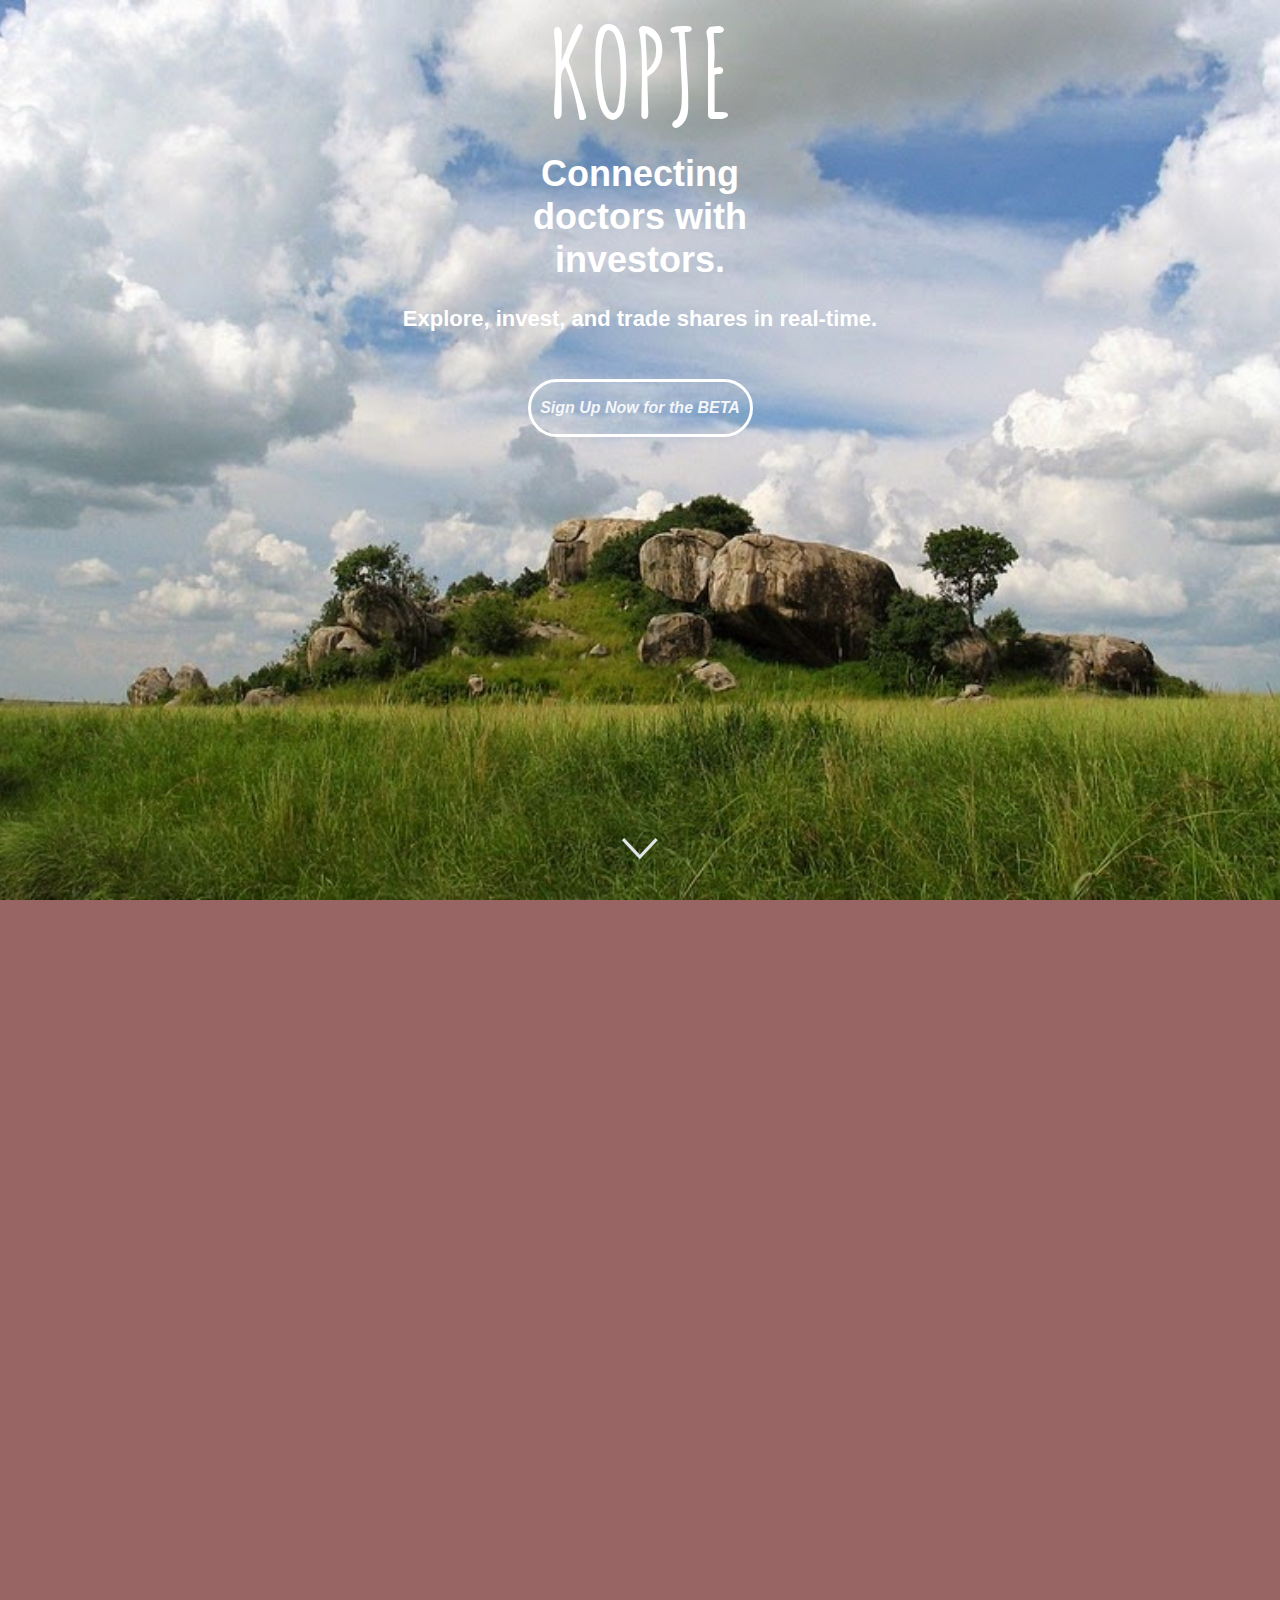
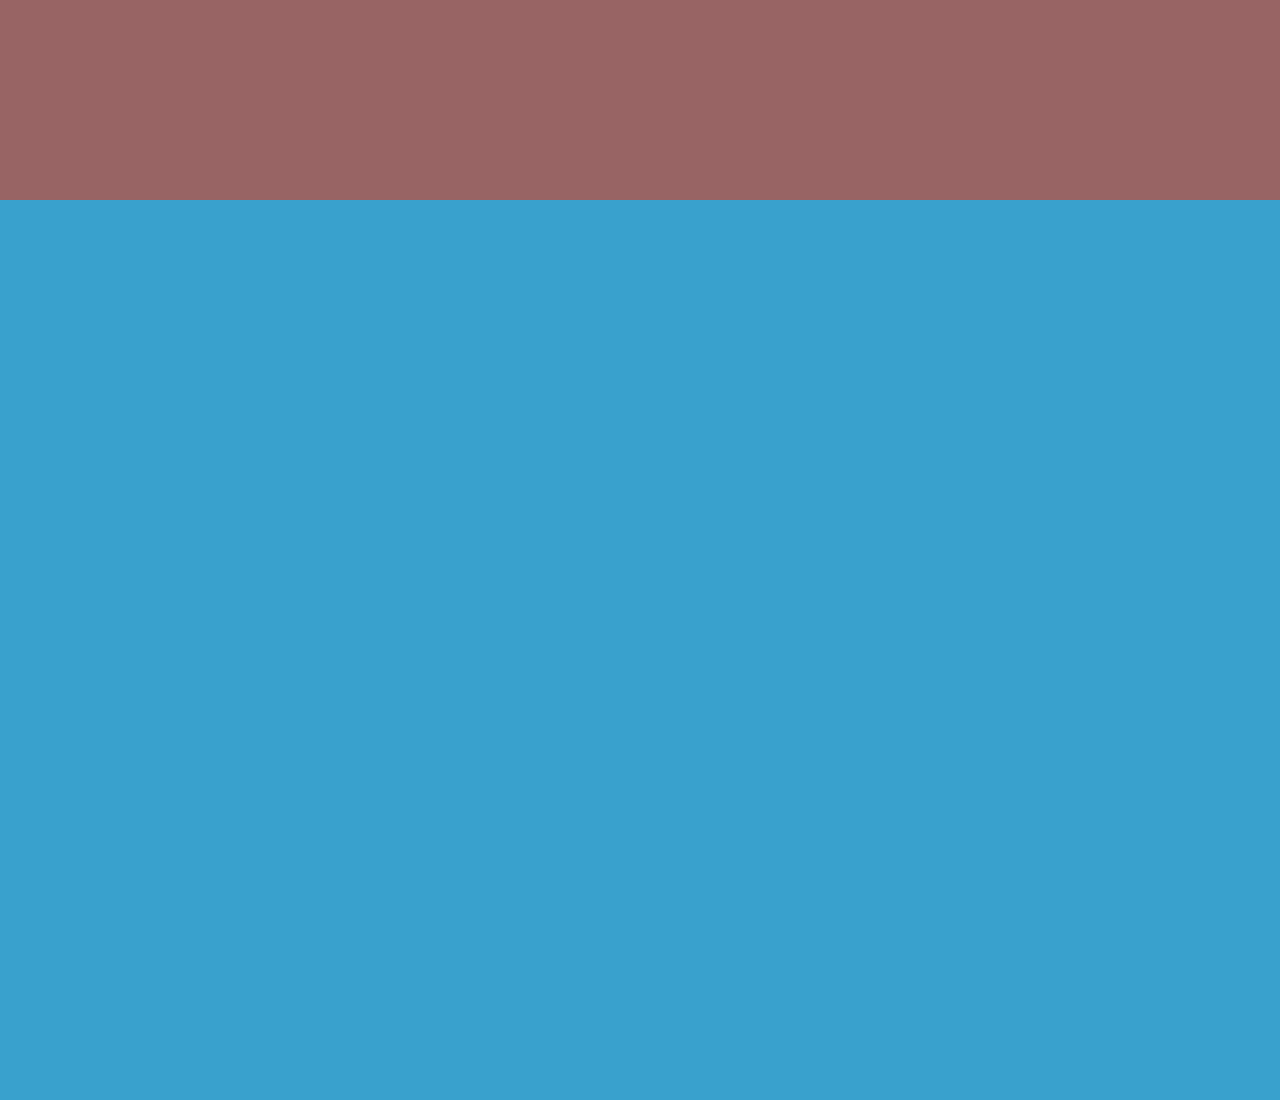
<file: index.html>
<!DOCTYPE html>
<html>

<head>
    <meta charset="utf-8">
    <meta name="viewport" content="width=device-width, initial-scale=1.0">
    <title>betahome</title>
    <link rel="stylesheet" href="assets/bootstrap/css/bootstrap.min.css">
    <link rel="stylesheet" href="assets/fonts/ionicons.min.css">
    <link rel="stylesheet" href="https://fonts.googleapis.com/css?family=Amatic+SC:400,700">
    <link rel="stylesheet" href="https://fonts.googleapis.com/css?family=Montserrat:400,500,600">
    <link rel="stylesheet" href="assets/css/styles.css">
</head>

<body>
    <section class="d-flex flex-column justify-content-between" id="hero">
        <div id="tophero">
            <h1 class="text-center" id="kopjetitle"><strong>KOPJE</strong><br></h1>
            <h2 class="text-center" id="middleline"><strong>Connecting</strong><br></h2>
            <h1 class="text-center" id="middlelineb"><strong>doctors with</strong><br></h1>
            <h1 class="text-center" id="middlelinec"><strong>investors.</strong><br></h1>
            <p class="text-center" id="thirdline"><strong>Explore, invest, and trade shares in real-time.</strong><br></p>
            <div class="container">
                <div class="row d-flex justify-content-center align-items-center">
                    <div class="col d-flex justify-content-center align-items-center"><a class="btn btn-link d-flex justify-content-center align-items-center reserve-button" role="button" href="untitled-1.html">Sign Up Now for the BETA</a></div>
                </div>
            </div>
        </div>
        <div id="bottomhero">
            <div class="container">
                <div class="row d-flex justify-content-center align-items-center">
                    <div class="col d-flex justify-content-center align-items-center"><button class="btn btn-link btn-block arrow-button" type="button" style="color:rgb(226,230,235);"><i class="icon ion-ios-arrow-down"></i></button></div>
                </div>
            </div>
        </div>
    </section>
    <section id="betahomepg2" style="width:100%;height:100vh;background-color:#986464;"></section>
    <section id="betahomepg3" style="width:100%;height:100vh;background-color:#39a1cd;"></section>
    <script src="assets/js/jquery.min.js"></script>
    <script src="assets/bootstrap/js/bootstrap.min.js"></script>
</body>

</html>
</file>
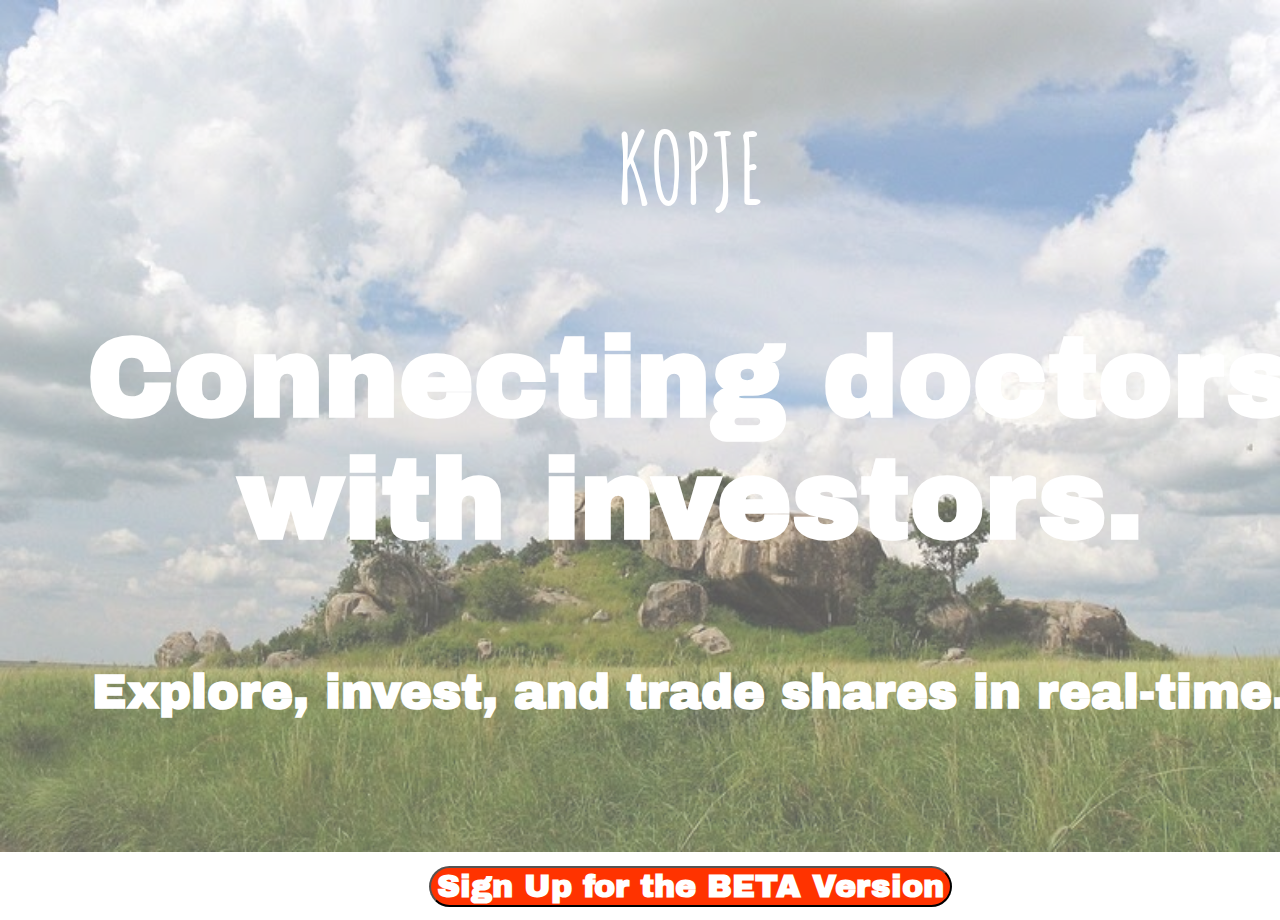
<file: beta-main.html>
<!DOCTYPE html>
<html>
<head>
    <link rel="stylesheet" href="beta-main.css"/>
</head>
<body>
 
 <img class="wallpaper" src="wallpaper.png"/>
 
 <div class="greybox">
    </div>
    
 <div class="container">
    
     
     <div class="top">
        <p>
            KOPJE
        </p>
    </div>
    
     
     <div class="kopje-top-text">
        <p>
            Connecting doctors with investors.
        </p>
    </div>
    
       <div class="kopje-lower-text">
        <p>
            Explore, invest, and trade shares in real-time.
        </p>
    </div>
     
     <div class="signup">
        <button class="btn"><a href="profile.html">Sign Up for the BETA Version</a></button>
     </div>
    
    
   </div>

    
    
</body>
</html>
</file>
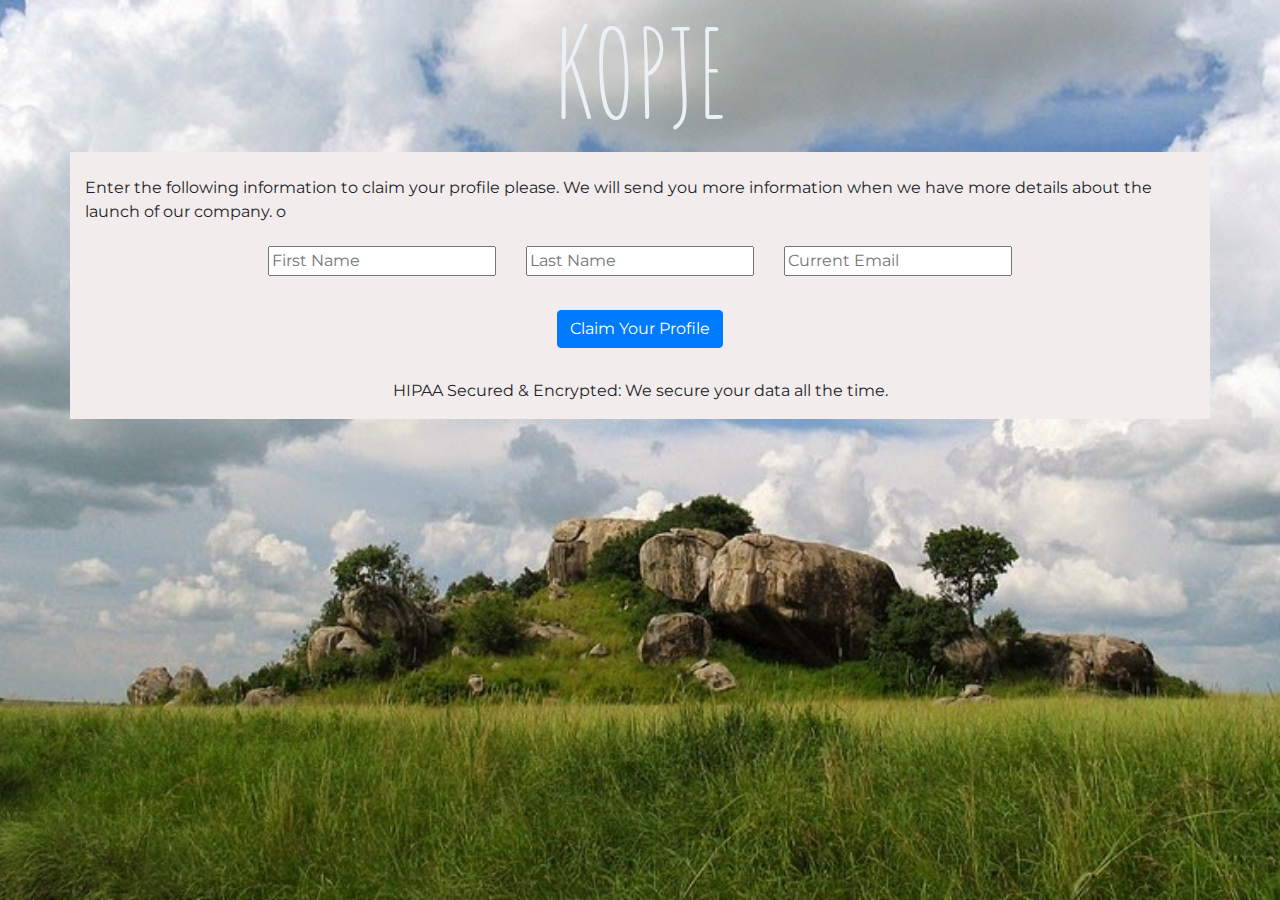
<file: untitled-1.html>
<!DOCTYPE html>
<html>

<head>
    <meta charset="utf-8">
    <meta name="viewport" content="width=device-width, initial-scale=1.0">
    <title>betahome</title>
    <link rel="stylesheet" href="assets/bootstrap/css/bootstrap.min.css">
    <link rel="stylesheet" href="assets/fonts/ionicons.min.css">
    <link rel="stylesheet" href="https://fonts.googleapis.com/css?family=Amatic+SC:400,700">
    <link rel="stylesheet" href="https://fonts.googleapis.com/css?family=Montserrat:400,500,600">
    <link rel="stylesheet" href="assets/css/styles.css">
</head>

<body>
    <section id="herosign">
        <div id="topherosign">
            <h1 id="kopjetitlesign" class="text-center">KOPJE</h1>
        </div>
        <div id="bottomherosign">
            <div class="container d-flex flex-column align-items-center" id="whiteboxsign">
                <div class="row">
                    <div class="col d-flex flex-row">
                        <p class="instructionssignbeta">Enter the following information to claim your profile please. We will send you more information when we have more details about the launch of our company. o</p>
                    </div>
                </div>
                <div class="row d-flex flex-row" id="textsignrows">
                    <div class="col d-flex justify-content-center align-items-center"><input type="text" placeholder="First Name" inputmode="latin-name" class="first-namebeta"></div>
                    <div class="col d-flex justify-content-center align-items-center"><input type="text" placeholder="Last Name" inputmode="latin-name" class="last-namebeta"></div>
                    <div class="col d-flex justify-content-center align-items-center"><input type="text" placeholder="Current Email" inputmode="email" class="email-formbeta"></div>
                </div>
                <div class="row d-flex flex-row">
                    <div class="col d-flex justify-content-center align-items-center"><button class="btn btn-primary" type="button" id="ClaimYourProfile">Claim Your Profile</button></div>
                </div>
                <div class="row d-flex flex-row">
                    <div class="col d-flex justify-content-center align-items-center">
                        <p id="parahipaabeta">HIPAA Secured &amp; Encrypted: We secure your data all the time.</p>
                    </div>
                </div>
            </div>
        </div>
    </section>
    <script src="assets/js/jquery.min.js"></script>
    <script src="assets/bootstrap/js/bootstrap.min.js"></script>
</body>

</html>
</file>
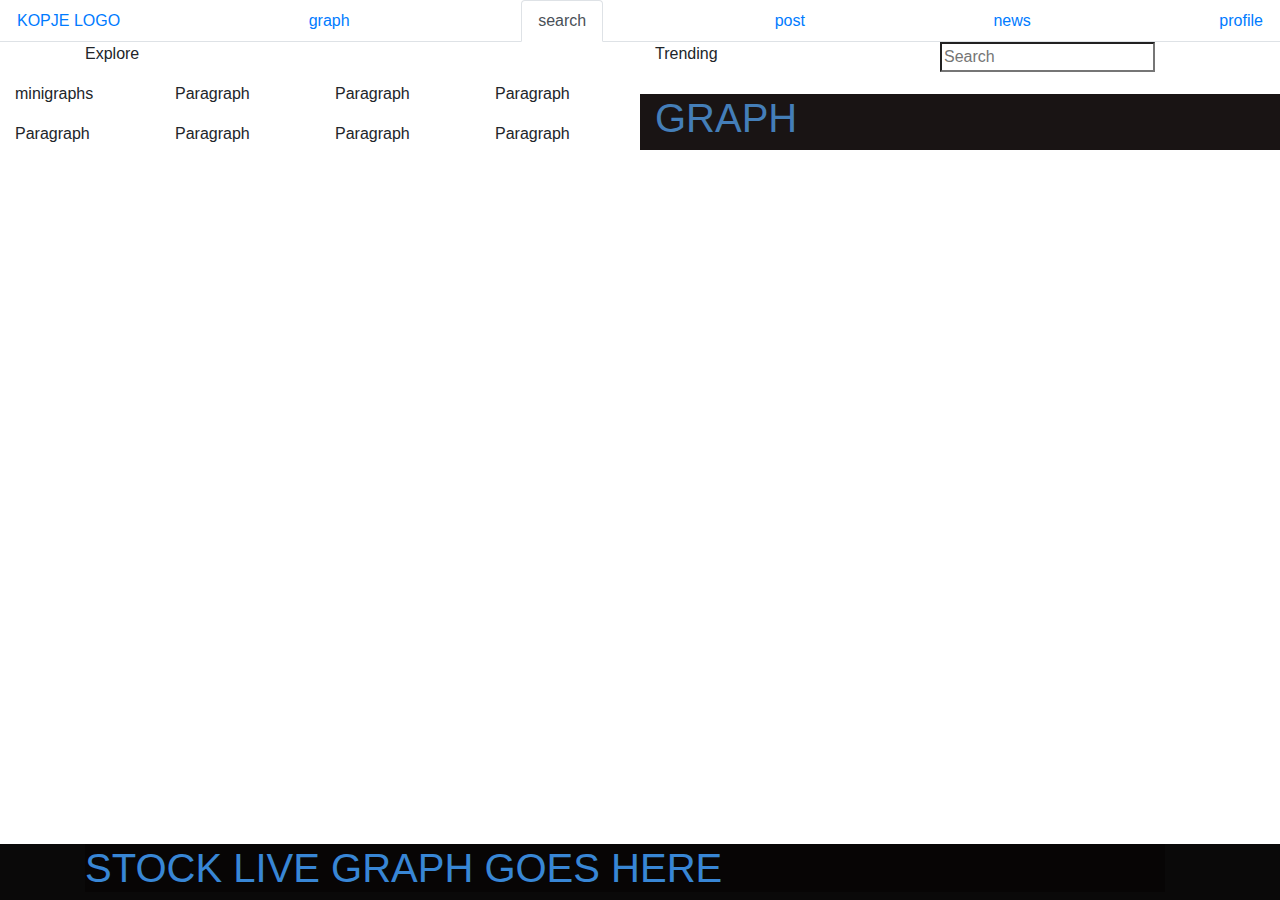
<file: untitled.html>
<!DOCTYPE html>
<html>

<head>
    <meta charset="utf-8">
    <meta name="viewport" content="width=device-width, initial-scale=1.0">
    <title>betahome</title>
    <link rel="stylesheet" href="assets/bootstrap/css/bootstrap.min.css">
    <link rel="stylesheet" href="assets/fonts/ionicons.min.css">
    <link rel="stylesheet" href="https://fonts.googleapis.com/css?family=Amatic+SC:400,700">
    <link rel="stylesheet" href="https://fonts.googleapis.com/css?family=Montserrat:400,500,600">
    <link rel="stylesheet" href="assets/css/styles.css">
</head>

<body>
    <section class="d-flex flex-column justify-content-between" id="maintabsection">
        <div id="divtopmain">
            <div>
                <ul class="nav nav-tabs d-flex justify-content-between align-items-center" id="maintabs">
                    <li class="nav-item"><a class="nav-link" role="tab" data-toggle="tab" href="#tab-1">KOPJE LOGO</a></li>
                    <li class="nav-item"><a class="nav-link" role="tab" data-toggle="tab" href="#tab-2">graph</a></li>
                    <li class="nav-item"><a class="nav-link active" role="tab" data-toggle="tab" href="#tab-3">search</a></li>
                    <li class="nav-item"><a class="nav-link" role="tab" data-toggle="tab" href="#tab-4">post</a></li>
                    <li class="nav-item"><a class="nav-link" role="tab" data-toggle="tab" href="#tab-5">news</a></li>
                    <li class="nav-item"><a class="nav-link" role="tab" data-toggle="tab" href="#tab-6">profile</a></li>
                </ul>
                <div class="tab-content" id="contentpart">
                    <div class="tab-pane" role="tabpanel" id="tab-1"></div>
                    <div class="tab-pane" role="tabpanel" id="tab-2">
                        <section>
                            <div>
                                <div class="container">
                                    <div class="row">
                                        <div class="col d-flex flex-column">
                                            <p id="drnameandid">Dr. Panda(#143)</p>
                                            <p style="margin-top:-25px;">Real Time Price in USD</p>
                                        </div>
                                    </div>
                                </div>
                            </div>
                            <div class="d-flex flex-row justify-content-center align-items-center" style="margin-top:-31px;">
                                <div class="container d-flex flex-column justify-content-center">
                                    <div class="row d-flex flex-row justify-content-center align-items-center">
                                        <div class="col d-flex flex-row">
                                            <h1 id="bigmainprice">243.21</h1>
                                            <h1 id="gainsandlosses"><strong>-0.68(-0.25%)</strong></h1>
                                        </div>
                                    </div>
                                    <div class="row d-flex flex-row justify-content-center align-items-stretch rowmainchartbig">
                                        <div class="col d-flex flex-row">
                                            <h1 class="headingbigchart">Heading</h1>
                                        </div>
                                        <div class="col d-flex flex-row">
                                            <h1 class="headingbigchart">Heading</h1>
                                        </div>
                                        <div class="col d-flex flex-row">
                                            <h1 class="headingbigchart">Heading</h1>
                                        </div>
                                        <div class="col d-flex flex-row">
                                            <h1 class="headingbigchart">Heading</h1>
                                        </div>
                                    </div>
                                    <div class="row d-flex flex-row justify-content-center align-items-stretch rowmainchartbig">
                                        <div class="col d-flex flex-row">
                                            <h1 class="headingbigchart">Heading</h1>
                                        </div>
                                        <div class="col d-flex flex-row">
                                            <h1 class="headingbigchart">Heading</h1>
                                        </div>
                                        <div class="col d-flex flex-row">
                                            <h1 class="headingbigchart">Heading</h1>
                                        </div>
                                        <div class="col d-flex flex-row">
                                            <h1 class="headingbigchart">Heading</h1>
                                        </div>
                                    </div>
                                    <div class="row d-flex flex-row justify-content-center align-items-stretch rowmainchartbig">
                                        <div class="col d-flex flex-row">
                                            <h1 class="headingbigchart">Heading</h1>
                                        </div>
                                        <div class="col d-flex flex-row">
                                            <h1 class="headingbigchart">Heading</h1>
                                        </div>
                                        <div class="col d-flex flex-row">
                                            <h1 class="headingbigchart">Heading</h1>
                                        </div>
                                        <div class="col d-flex flex-row">
                                            <h1 class="headingbigchart">Heading</h1>
                                        </div>
                                    </div>
                                    <div class="row d-flex flex-row justify-content-center align-items-stretch rowmainchartbig">
                                        <div class="col d-flex flex-row">
                                            <h1 class="headingbigchart">Heading</h1>
                                        </div>
                                        <div class="col d-flex flex-row">
                                            <h1 class="headingbigchart">Heading</h1>
                                        </div>
                                        <div class="col d-flex flex-row">
                                            <h1 class="headingbigchart">Heading</h1>
                                        </div>
                                        <div class="col d-flex flex-row">
                                            <h1 class="headingbigchart">Heading</h1>
                                        </div>
                                    </div>
                                    <div class="row d-flex flex-row justify-content-center align-items-stretch rowmainchartbig">
                                        <div class="col d-flex flex-row">
                                            <h1 class="headingbigchart">Heading</h1>
                                        </div>
                                        <div class="col d-flex flex-row">
                                            <h1 class="headingbigchart">Heading</h1>
                                        </div>
                                        <div class="col d-flex flex-row">
                                            <h1 class="headingbigchart">Heading</h1>
                                        </div>
                                        <div class="col d-flex flex-row">
                                            <h1 class="headingbigchart">Heading</h1>
                                        </div>
                                    </div>
                                    <div class="row d-flex flex-row justify-content-center align-items-stretch rowmainchartbig">
                                        <div class="col d-flex flex-row">
                                            <h1 class="headingbigchart">Heading</h1>
                                        </div>
                                        <div class="col d-flex flex-row">
                                            <h1 class="headingbigchart">Heading</h1>
                                        </div>
                                        <div class="col d-flex flex-row">
                                            <h1 class="headingbigchart">Heading</h1>
                                        </div>
                                        <div class="col d-flex flex-row">
                                            <h1 class="headingbigchart">Heading</h1>
                                        </div>
                                    </div>
                                    <div class="row d-flex flex-row justify-content-center align-items-stretch rowmainchartbig">
                                        <div class="col d-flex flex-row">
                                            <h1 class="headingbigchart">Heading</h1>
                                        </div>
                                        <div class="col d-flex flex-row">
                                            <h1 class="headingbigchart">Heading</h1>
                                        </div>
                                        <div class="col d-flex flex-row">
                                            <h1 class="headingbigchart">Heading</h1>
                                        </div>
                                        <div class="col d-flex flex-row">
                                            <h1 class="headingbigchart">Heading</h1>
                                        </div>
                                    </div>
                                    <div class="row d-flex flex-row justify-content-center align-items-stretch rowmainchartbig">
                                        <div class="col d-flex flex-row justify-content-center align-content-center"><button class="btn btn-primary" type="button">TRADE</button></div>
                                    </div>
                                </div>
                                <div class="container" id="bigmaingraph">
                                    <div class="row">
                                        <div class="col">
                                            <h1 id="maingraphplaceholder">BIG GRAPHIE</h1>
                                        </div>
                                    </div>
                                </div>
                            </div>
                        </section>
                    </div>
                    <div class="tab-pane active" role="tabpanel" id="tab-3">
                        <div>
                            <div class="container">
                                <div class="row">
                                    <div class="col">
                                        <p>Explore</p>
                                    </div>
                                    <div class="col"></div>
                                    <div class="col">
                                        <p>Trending</p>
                                    </div>
                                    <div class="col"><input type="search" placeholder="Search"></div>
                                </div>
                            </div>
                        </div>
                        <div class="d-flex flex-row justify-content-between align-items-center">
                            <div class="container">
                                <div class="row">
                                    <div class="col">
                                        <p>minigraphs</p>
                                    </div>
                                    <div class="col">
                                        <p>Paragraph</p>
                                    </div>
                                    <div class="col">
                                        <p>Paragraph</p>
                                    </div>
                                    <div class="col">
                                        <p>Paragraph</p>
                                    </div>
                                </div>
                                <div class="row">
                                    <div class="col">
                                        <p>Paragraph</p>
                                    </div>
                                    <div class="col">
                                        <p>Paragraph</p>
                                    </div>
                                    <div class="col">
                                        <p>Paragraph</p>
                                    </div>
                                    <div class="col">
                                        <p>Paragraph</p>
                                    </div>
                                </div>
                            </div>
                            <div class="container" style="background-color:#110e0e;">
                                <div class="row" style="background-color:#191414;">
                                    <div class="col">
                                        <h1 style="color:rgb(68,126,184);">GRAPH</h1>
                                    </div>
                                </div>
                            </div>
                        </div>
                    </div>
                    <div class="tab-pane" role="tabpanel" id="tab-4"></div>
                    <div class="tab-pane" role="tabpanel" id="tab-5">
                        <div>
                            <ul class="nav nav-tabs d-flex flex-row justify-content-between">
                                <li class="nav-item"><a class="nav-link active" role="tab" data-toggle="tab" href="#tab-7">&nbsp;Transaction Log</a></li>
                                <li class="nav-item"><a class="nav-link" role="tab" data-toggle="tab" href="#tab-8">Messages</a></li>
                                <li class="nav-item"><a class="nav-link" role="tab" data-toggle="tab" href="#tab-9">News</a></li>
                                <li class="nav-item"><a class="nav-link" role="tab" data-toggle="tab" href="#tab-12">FAQs</a></li>
                                <li class="nav-item"><a class="nav-link" role="tab" data-toggle="tab" href="#tab-11">Abiut US</a></li>
                            </ul>
                            <div class="tab-content">
                                <div class="tab-pane active" role="tabpanel" id="tab-7">
                                    <div class="container d-flex flex-column justify-content-between align-items-center">
                                        <div class="row d-flex flex-row justify-content-between align-items-center">
                                            <div class="col">
                                                <p id="testparat">Paragraph</p>
                                            </div>
                                            <div class="col">
                                                <p>Paragraph</p>
                                            </div>
                                            <div class="col">
                                                <p>Paragraph</p>
                                            </div>
                                            <div class="col">
                                                <p>Paragraph</p>
                                            </div>
                                            <div class="col">
                                                <p>Paragraph</p>
                                            </div>
                                            <div class="col">
                                                <p>Paragraph</p>
                                            </div>
                                        </div>
                                        <div class="row d-flex flex-row justify-content-between align-items-center">
                                            <div class="col">
                                                <p id="testparat">Paragraph</p>
                                            </div>
                                            <div class="col">
                                                <p>Paragraph</p>
                                            </div>
                                            <div class="col">
                                                <p>Paragraph</p>
                                            </div>
                                            <div class="col">
                                                <p>Paragraph</p>
                                            </div>
                                            <div class="col">
                                                <p>Paragraph</p>
                                            </div>
                                            <div class="col">
                                                <p>Paragraph</p>
                                            </div>
                                        </div>
                                        <div class="row d-flex flex-row justify-content-between align-items-center">
                                            <div class="col">
                                                <p id="testparat">Paragraph</p>
                                            </div>
                                            <div class="col">
                                                <p>Paragraph</p>
                                            </div>
                                            <div class="col">
                                                <p>Paragraph</p>
                                            </div>
                                            <div class="col">
                                                <p>Paragraph</p>
                                            </div>
                                            <div class="col">
                                                <p>Paragraph</p>
                                            </div>
                                            <div class="col">
                                                <p>Paragraph</p>
                                            </div>
                                        </div>
                                        <div class="row d-flex flex-row justify-content-between align-items-center">
                                            <div class="col">
                                                <p id="testparat">Paragraph</p>
                                            </div>
                                            <div class="col">
                                                <p>Paragraph</p>
                                            </div>
                                            <div class="col">
                                                <p>Paragraph</p>
                                            </div>
                                            <div class="col">
                                                <p>Paragraph</p>
                                            </div>
                                            <div class="col">
                                                <p>Paragraph</p>
                                            </div>
                                            <div class="col">
                                                <p>Paragraph</p>
                                            </div>
                                        </div>
                                        <div class="row d-flex flex-row justify-content-between align-items-center">
                                            <div class="col">
                                                <p id="testparat">Paragraph</p>
                                            </div>
                                            <div class="col">
                                                <p>Paragraph</p>
                                            </div>
                                            <div class="col">
                                                <p>Paragraph</p>
                                            </div>
                                            <div class="col">
                                                <p>Paragraph</p>
                                            </div>
                                            <div class="col">
                                                <p>Paragraph</p>
                                            </div>
                                            <div class="col">
                                                <p>Paragraph</p>
                                            </div>
                                        </div>
                                        <div class="row d-flex flex-row justify-content-between align-items-center">
                                            <div class="col">
                                                <p id="testparat">Paragraph</p>
                                            </div>
                                            <div class="col">
                                                <p>Paragraph</p>
                                            </div>
                                            <div class="col">
                                                <p>Paragraph</p>
                                            </div>
                                            <div class="col">
                                                <p>Paragraph</p>
                                            </div>
                                            <div class="col">
                                                <p>Paragraph</p>
                                            </div>
                                            <div class="col">
                                                <p>Paragraph</p>
                                            </div>
                                        </div>
                                    </div>
                                </div>
                                <div class="tab-pane" role="tabpanel" id="tab-8">
                                    <p>Content for tab 8.</p>
                                </div>
                                <div class="tab-pane" role="tabpanel" id="tab-9">
                                    <p>Content for tab 9.</p>
                                </div>
                                <div class="tab-pane" role="tabpanel" id="tab-12">
                                    <p>Tab content.</p>
                                </div>
                                <div class="tab-pane" role="tabpanel" id="tab-11">
                                    <p>Tab content.</p>
                                </div>
                                <div class="tab-pane" role="tabpanel" id="tab-10">
                                    <p>Tab content.</p>
                                </div>
                            </div>
                        </div>
                    </div>
                    <div class="tab-pane" role="tabpanel" id="tab-6">
                        <div class="d-flex flex-row justify-content-between align-items-center">
                            <div class="container d-flex flex-column justify-content-center align-items-center"><img src="assets/img/wallpaper.png" width="100" height="100"><input type="file" style="width:221px;"></div>
                            <div class="container d-flex flex-column justify-content-center align-items-center"><input type="text" placeholder="Name/ID"><input type="text" placeholder="Biography" style="height:51px;width:348px;"></div>
                            <div class="container"><button class="btn btn-primary" type="button" id="bobsettings"><i class="icon ion-android-settings"></i></button></div>
                        </div>
                        <div>
                            <div class="container d-flex flex-column justify-content-center align-items-center"><input type="text" placeholder="Listings/Posts" style="height:107px;width:412px;"></div>
                        </div>
                    </div>
                </div>
            </div>
        </div>
        <div id="divbottommain">
            <div class="container" id="stockbar">
                <div class="row" style="width:100%;">
                    <div class="col" id="stockconstantbar">
                        <h1 id="teststockbar">STOCK LIVE GRAPH GOES HERE</h1>
                    </div>
                </div>
            </div>
        </div>
    </section>
    <script src="assets/js/jquery.min.js"></script>
    <script src="assets/bootstrap/js/bootstrap.min.js"></script>
</body>

</html>
</file>
<file: assets/css/styles.css>
body {
}

#hero {
  width:100%;
  height:100vh;
  background-image:url("../../assets/img/wallpaper.png");
  background-position:center;
  background-size:cover;
  background-repeat:no-repeat;
  color:#fff;
}

#betahomepg2 {
}

#betahomepg3 {
}

#kopjetitle {
  font-family:'Amatic SC', cursive;
  font-size:120px;
  font-weight:normal;
}

#middleline {
  font-weight:normal;
  font-size:36px;
  margin:0px;
}

#thirdline {
  font-size:22px;
  margin:20px 0px 0px 0px;
}

#middlelineb {
  font-size:36px;
  font-weight:normal;
  margin:0px;
  /*padding:0px;*/
}

#middlelinec {
  font-size:36px;
  font-weight:normal;
  margin:0px;
}

#hero-top {
}

#hero-bottom {
}

.reserve-button {
  background-color:rgba(228,111,104,0);
  border:3px solid #fff;
  border-radius:30px;
  height:58px;
  width:225px;
  font-family:default;
  font-weight:bold;
  font-style:italic;
  margin:44px;
  color:#f4f6f8;
}

.btn.btn-link.btn-block.arrow-button {
  color:rgb(238,242,248);
  font-size:57px;
  margin:0px;
}

#testdiv {
}

.col.with-borders {
  border:1px solid rgb(0,0,0);
  border-top:0;
  border-bottom:0;
}

#herosign {
  background-image:url("../../assets/img/wallpaper.png");
  background-position:center;
  background-size:cover;
  background-repeat:no-repeat;
  width:100%;
  height:100vh;
}

#kopjetitlesign {
  font-family:'Amatic SC', cursive;
  font-weight:normal;
  font-size:120px;
  color:rgb(235,240,245);
}

#whiteboxsign {
  background-color:#f2ecec;
  font-family:Montserrat, sans-serif;
}

#textsignrows {
  height:58px;
}

.first-namebeta {
}

.last-namebeta {
}

.email-formbeta {
}

.instructionssignbeta {
  height:32px;
  margin-top:24px;
  margin-bottom:24px;
}

#ClaimYourProfile {
  margin-top:20px;
  margin-bottom:20px;
}

#parahipaabeta {
  margin-top:11px;
}

#maintabsection {
  width:100%;
  height:100vh;
}

#divbottommain {
  width:100%;
  background-color:#0a0909;
}

#stockbar {
  width:100%;
}

.col {
}

#stockconstantbar {
  width:100%;
}

#teststockbar {
  background-color:#070505;
  width:100%;
  color:rgb(56,134,213);
}

#maintabs {
}

#contentpart {
  width:100%;
  /*height:100vh;*/
}

#drnameandid {
  font-family:Montserrat, sans-serif;
  font-weight:bold;
  font-size:30px;
}

#bigmainprice {
  font-family:Montserrat, sans-serif;
  font-weight:bold;
  font-size:27px;
  margin-top:14px;
}

#gainsandlosses {
  color:rgb(230,49,38);
  font-size:17px;
  font-family:Montserrat, sans-serif;
  margin-top:23px;
}

.col.boldy {
  /*font-size:26px;*/
  font-family:Montserrat, sans-serif;
  font-weight:bold;
}

.rowmainchartbig {
  font-family:Montserrat, sans-serif;
}

.headingbigchart {
  font-size:15px;
}

.col.boldyo {
  font-weight:bold;
  font-family:Montserrat, sans-serif;
}

#bigmaingraph {
  background-color:#181414;
}

#maingraphplaceholder {
  color:rgb(232,238,245);
}

.row.tranactionrow {
  height:60px;
}

.col.transactioncolumn {
  height:108px;
}

#bobsettings {
}
</file>
<file: beta-main.css>
@import url('https://fonts.googleapis.com/css?family=Amatic+SC');
@import url('https://fonts.googleapis.com/css?family=Archivo+Black');


html, body {
   width: 100%;
   height: 100%;
   margin: 0;
   padding: 0;
   text-align: center;
}

.wallpaper {
    background-image: url("wallpaper.png");
    width: 100%;
    position: absolute;
   z-index: 1;
    top: 0;
    left: 0;
    opacity: 0.65;
}



.container {
   position: absolute;
   z-index: 2;
   padding: 10px;
    padding-left: 50px;
    width: 100%;
    height: 100%;
    opacity: 1.0;
   
}

.top {
    font-family: 'Amatic SC';
    height: 100px;
    font-style: bold;
    font-weight: 1000;
    font-size: 6em;
    color: white;

}

.kopje-top-text {
    font-family: 'Archivo Black';
    height: 300px;
    font-style: bold;
    font-weight: 1000;
    font-size: 7em;
    color: white;

}

.kopje-lower-text {
    font-family: 'Archivo Black';
    height: 200px;
    font-style: bold;
    font-weight: 1000;
    font-size: 3em;
    color: white;
}



.btn {
    background-color: #ff3300;
    //color: orange;
   //text-decoration: none;
   font-family: 'Archivo Black';
    font-weight: 1000;
    font-size: 2em;
    border-radius: 100pc;
    //padding: 10px 20px 10px 20px;
}

a { 
    color: white;
    text-decoration:none;
}
</file>
